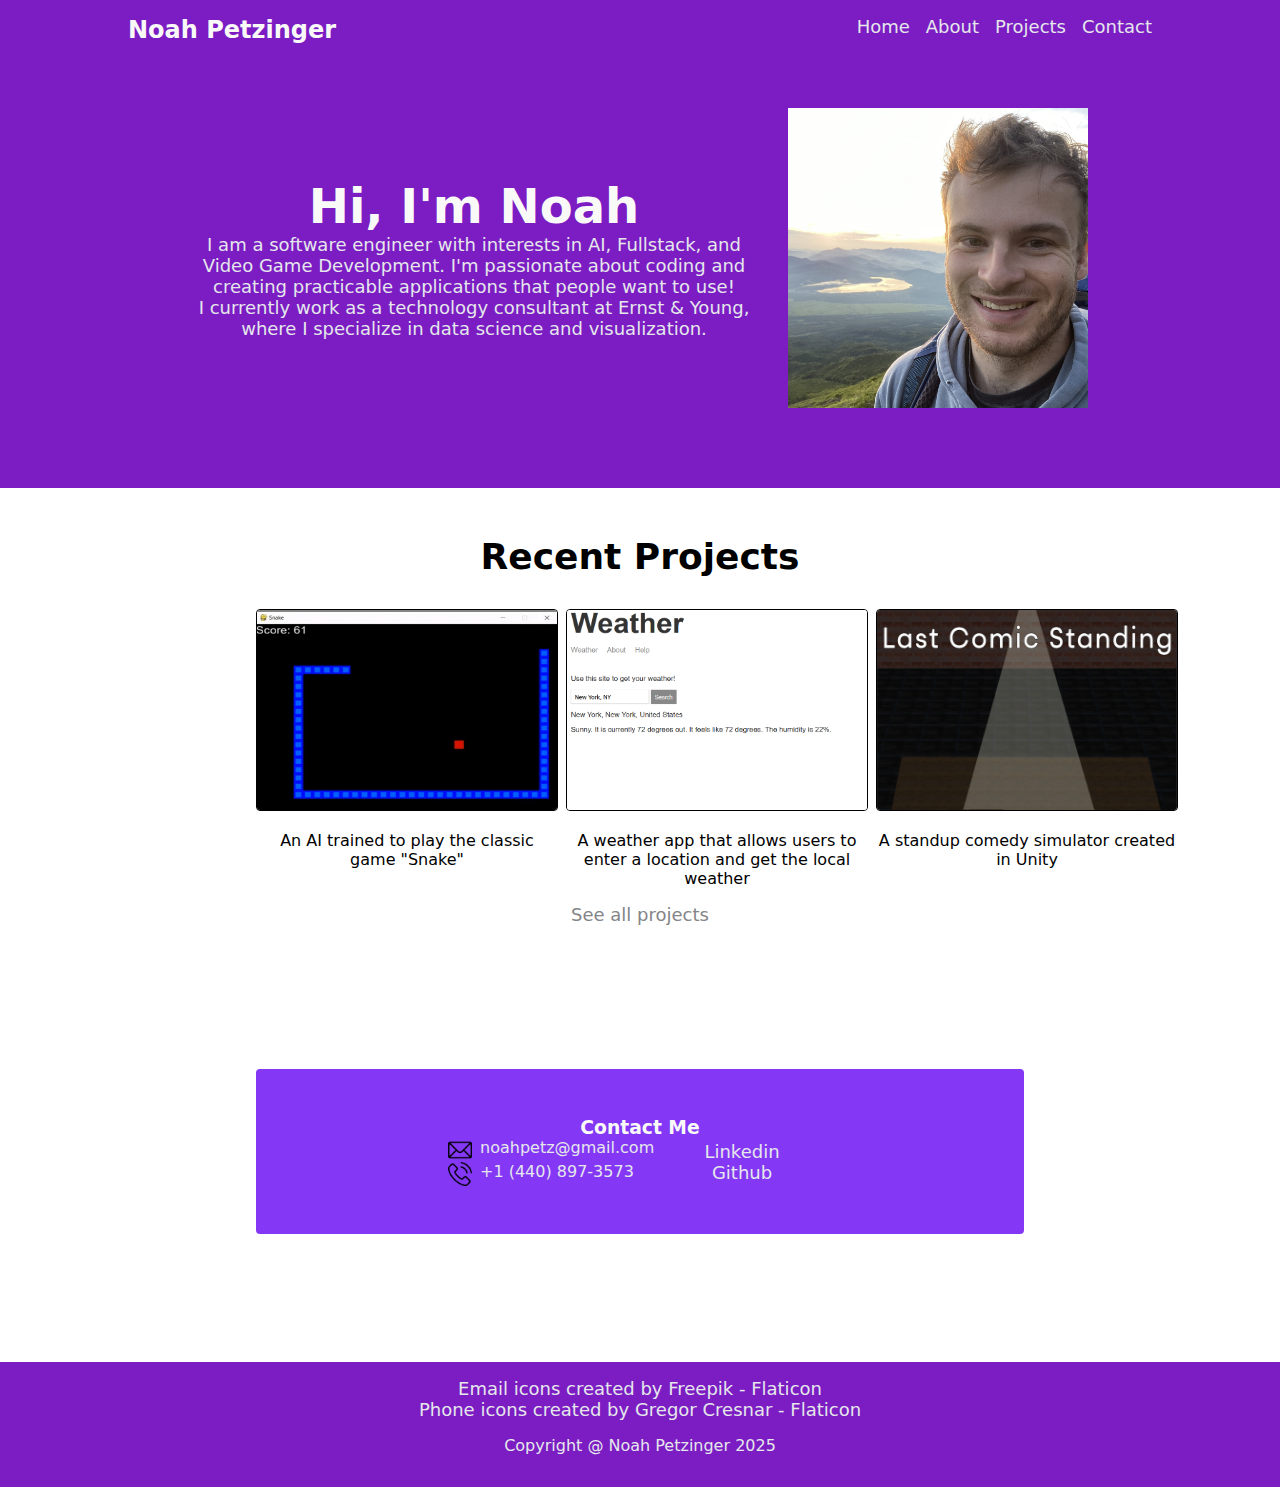
<file: index.html>
<!DOCTYPE html>
<html>

<head>
    <meta charset="utf-8">
    <title>Noah Petzinger</title>
    <meta name="viewport" content="width=device-width">
    <link rel="stylesheet" href="css/styles.css">
</head>

<body>
    <header>
        <h1 id="header-logo">Noah Petzinger</h1>
        <nav>
            <a href="index.html">Home</a>
            <a href="about.html">About</a>
            <a href="projects.html">Projects</a>
            <a href="contact.html">Contact</a>
        </nav>
    </header>

    <main>
        <section class="section-one">
            <div class="left-content">
                <h1 id="hero-text">Hi, I'm Noah</h1>
                <p id="secondary-text">I am a software engineer with interests in AI, Fullstack, and Video Game
                    Development. I'm passionate about coding and creating practicable applications that people want to
                    use!<br>
                    I currently work as a technology consultant at Ernst & Young, where I specialize in data science
                    and visualization.</p>
            </div>
            <img id="main-image" src="images/profile.jpg" alt="this is a placeholder for an image">
        </section>

        <section class="section-two">
            <h2>Recent Projects</h2>
            <div class="cards">
                <div class="card">
                    <a target="_blank" href="https://github.com/Jimegroxak/snake-ai">
                        <img src="images/snake.png"
                            alt="A picture of the game Snake, showing a blue snake and a score of 61">
                    </a>
                    <p>An AI trained to play the classic game "Snake"</p>
                </div>
                <div class="card">
                    <a target="_blank" href="https://github.com/Jimegroxak/node-weather-website">
                        <img src="images/weather-app.png" alt="A screenshot from the weather web application">
                    </a>
                    <p>A weather app that allows users to enter a location and get the local weather</p>
                </div>
                <div class="card">
                    <a target="_blank" href="https://jimegroxak.itch.io/last-comic-standing">
                        <img src="images/last-comic-standing.png"
                            alt="Title screen of the game \Last Comic Standing\ featuring a dimly-lit stage">
                    </a>
                    <p>A standup comedy simulator created in Unity</p>
                </div>
            </div>
            <a href="projects.html" id="all-projects-link">See all projects</a>
        </section>

        <!----
        <section class="section-three">
            <h2>Publications</h2>
            <a href="https://research.library.fordham.edu/frcv_facultypubs/76/">Visual Homing for Robot Teams: Do you
                see what I see?</a>
            <a
                href="https://www.spiedigitallibrary.org/conference-proceedings-of-spie/12549/1254902/Visual-homing-for-coordinated-robot-team-missions/10.1117/12.2664413.short">
                Visual Homing for Coordinated Robot Team Missions
            </a>
        </section>
        -->

        <section class="section-four">
            <h3>Contact Me</h3>
            <div class="content">
                <div class="left-content">
                    <div class="contact-method">
                        <img src="images/icons/mail.png" alt="an email icon">
                        <p>noahpetz@gmail.com</p>
                    </div>
                    <div class="contact-method">
                        <img src="images/icons/phone-call.png" alt="a phone icon">
                        <p>+1 (440) 897-3573</p>
                    </div>
                </div>
                <div class="right-content">
                    <a href="https://www.linkedin.com/in/noah-petzinger-3425ba1bb/">Linkedin</a>
                    <a href="https://github.com/Jimegroxak/">Github</a>
                </div>
            </div>
        </section>
    </main>

    <footer>
        <div class="attributions">
            <a href="https://www.flaticon.com/free-icons/email" title="email icons">Email icons created by Freepik -
                Flaticon</a>
            <br>
            <a href="https://www.flaticon.com/free-icons/phone" title="phone icons">Phone icons created by Gregor
                Cresnar - Flaticon</a>
        </div>
        <p>Copyright @ Noah Petzinger 2025</p>
    </footer>
</body>

</html>
</file>
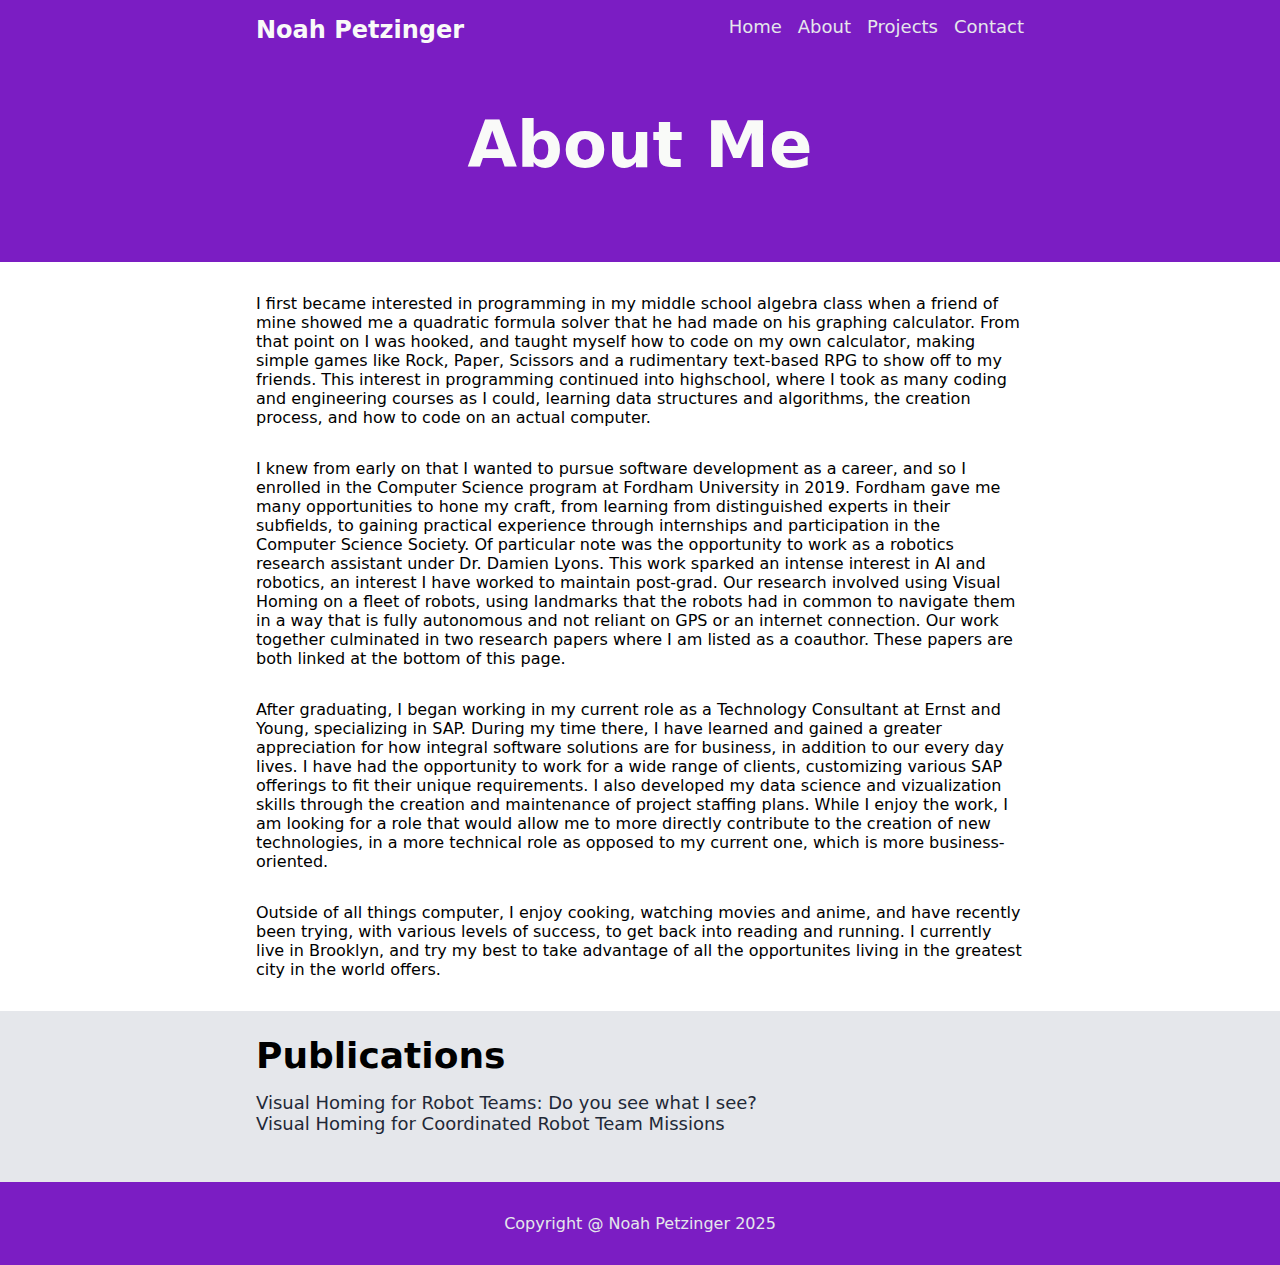
<file: about.html>
<!DOCTYPE html>
<html>

<head>
    <meta charset="utf-8">
    <title>About Me</title>
    <meta name="viewport" content="width=device-width">
    <link rel="stylesheet" href="css/about-styles.css">
</head>

<body>
    <header>
        <h1 id="header-logo">Noah Petzinger</h1>
        <nav>
            <a href="index.html">Home</a>
            <a href="">About</a>
            <a href="">Projects</a>
            <a href="#section-four">Contact</a>
        </nav>
    </header>

    <section class="section-one">
        <h1 id="hero-text">About Me</h1>
    </section>

    <section class="section-two">
        <p>
            I first became interested in programming in my middle school algebra class when a friend of mine showed me a
            quadratic formula solver that he had made on his graphing calculator. From that point on I was hooked, and
            taught myself how to code on my own calculator, making simple games like Rock, Paper, Scissors and a
            rudimentary text-based RPG to show off to my friends. This interest in programming continued into
            highschool, where I took as many coding and engineering courses
            as I could, learning data structures and algorithms, the creation process, and how to code on an
            actual computer.
        </p>
        <p>
            I knew from early on that I wanted to pursue software development as a career, and so I enrolled in
            the Computer Science program at Fordham University in 2019. Fordham gave me many opportunities to hone my
            craft,
            from learning from distinguished experts in their subfields, to gaining practical experience through
            internships and participation in the Computer Science Society. Of particular note was
            the opportunity to work as a robotics research assistant under Dr. Damien Lyons. This work sparked an
            intense interest in AI and robotics, an interest I have worked to maintain post-grad. Our research involved
            using Visual Homing on a fleet of robots, using landmarks that the robots had in common to navigate them in
            a way that is fully autonomous and not reliant on GPS or an internet connection. Our work together
            culminated in two research papers where I am listed as a coauthor. These papers are both linked at the
            bottom of this page.
        </p>
        <p>
            After graduating, I began working in my current role as a Technology Consultant at Ernst and Young,
            specializing in SAP. During my time there, I have learned and gained a greater appreciation for how integral
            software solutions are for business, in addition to our every day lives. I have had the opportunity to work
            for a wide range of clients, customizing various SAP offerings to fit their unique requirements. I also
            developed my data science and vizualization skills through the creation and maintenance of project staffing
            plans. While I enjoy the work, I am looking for a role that would allow me to more directly contribute to
            the creation of new technologies, in a more technical role as opposed to my current one, which is more
            business-oriented.
        </p>
        <p>
            Outside of all things computer, I enjoy cooking, watching movies and anime, and have recently been trying,
            with various levels of success, to get back into reading and running. I currently live in Brooklyn, and try
            my best to take advantage of all the opportunites living in the greatest city in the world offers.
        </p>
    </section>
    <section class="section-three">
        <h2>Publications</h2>
        <a href="https://research.library.fordham.edu/frcv_facultypubs/76/">Visual Homing for Robot Teams: Do you
            see what I see?</a>
        <a
            href="https://www.spiedigitallibrary.org/conference-proceedings-of-spie/12549/1254902/Visual-homing-for-coordinated-robot-team-missions/10.1117/12.2664413.short">
            Visual Homing for Coordinated Robot Team Missions
        </a>
    </section>

    <footer>
        <p>Copyright @ Noah Petzinger 2025</p>
    </footer>
</body>

</html>
</file>
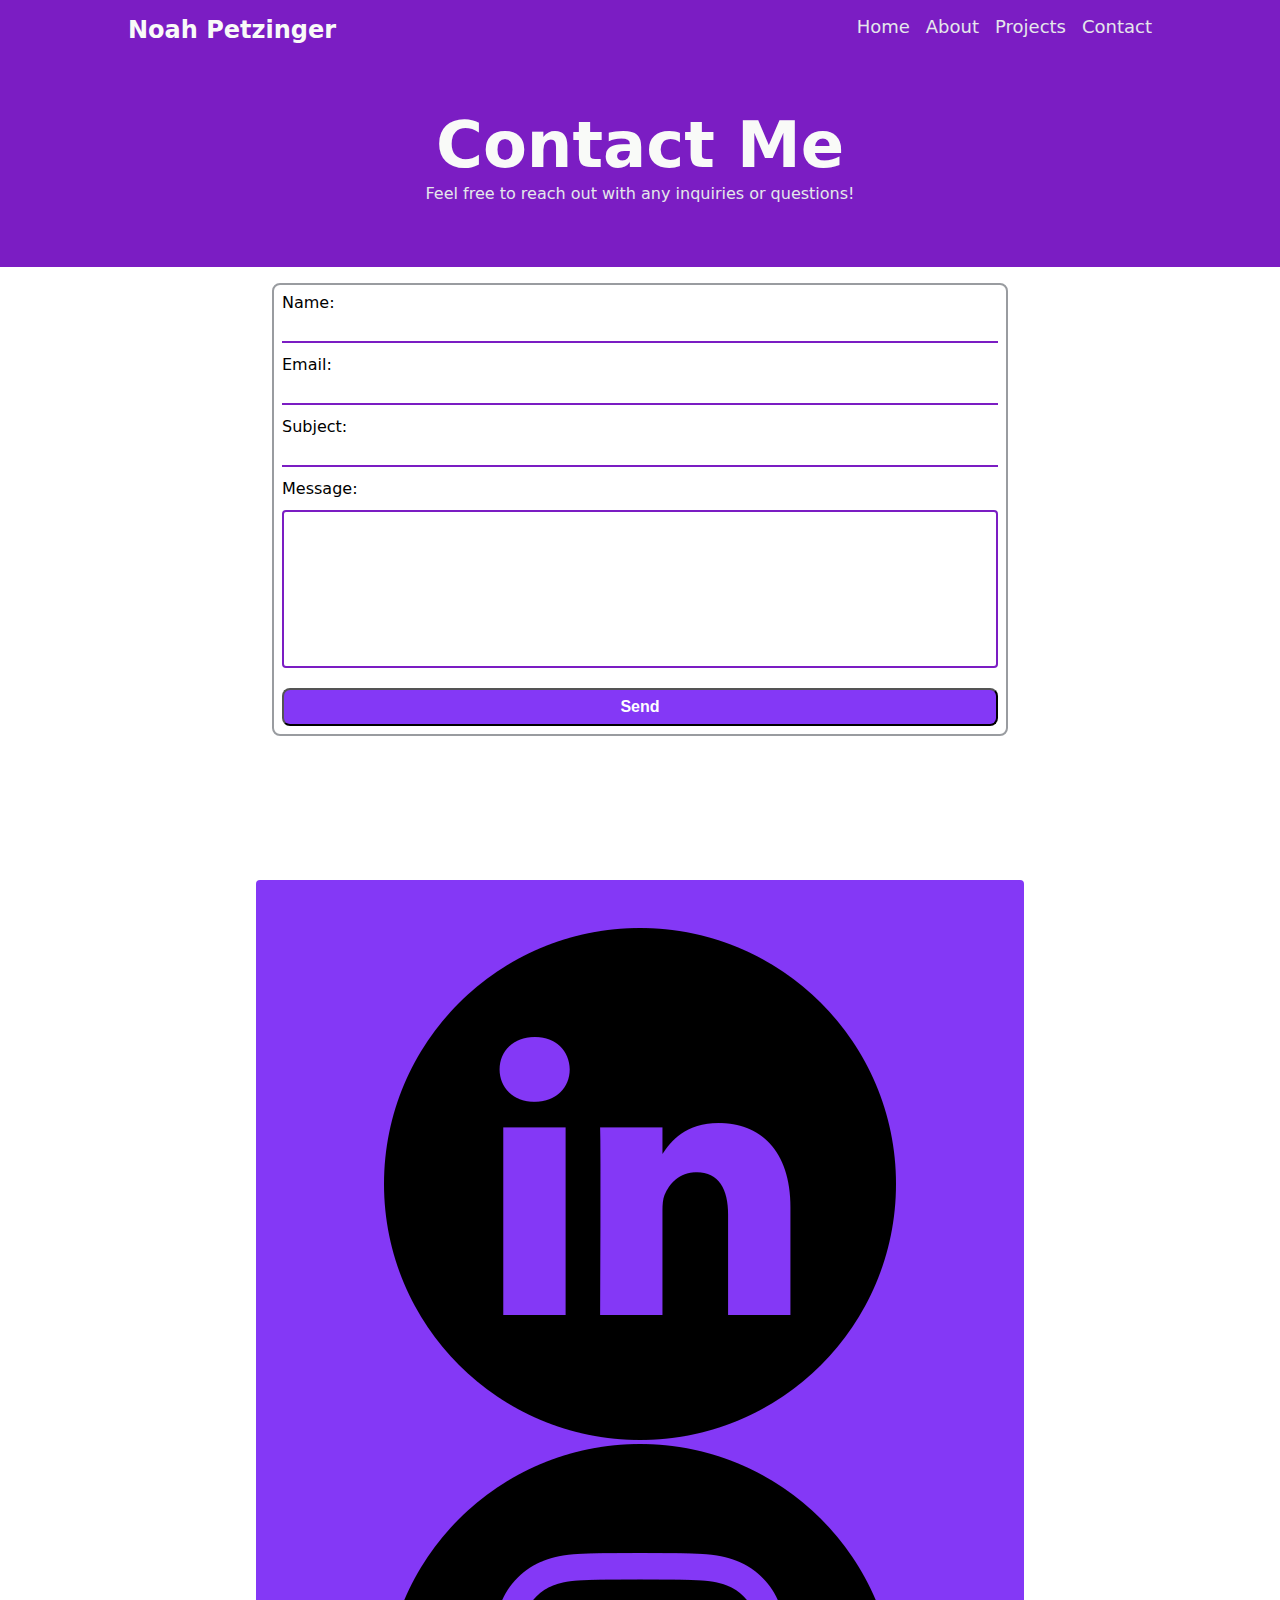
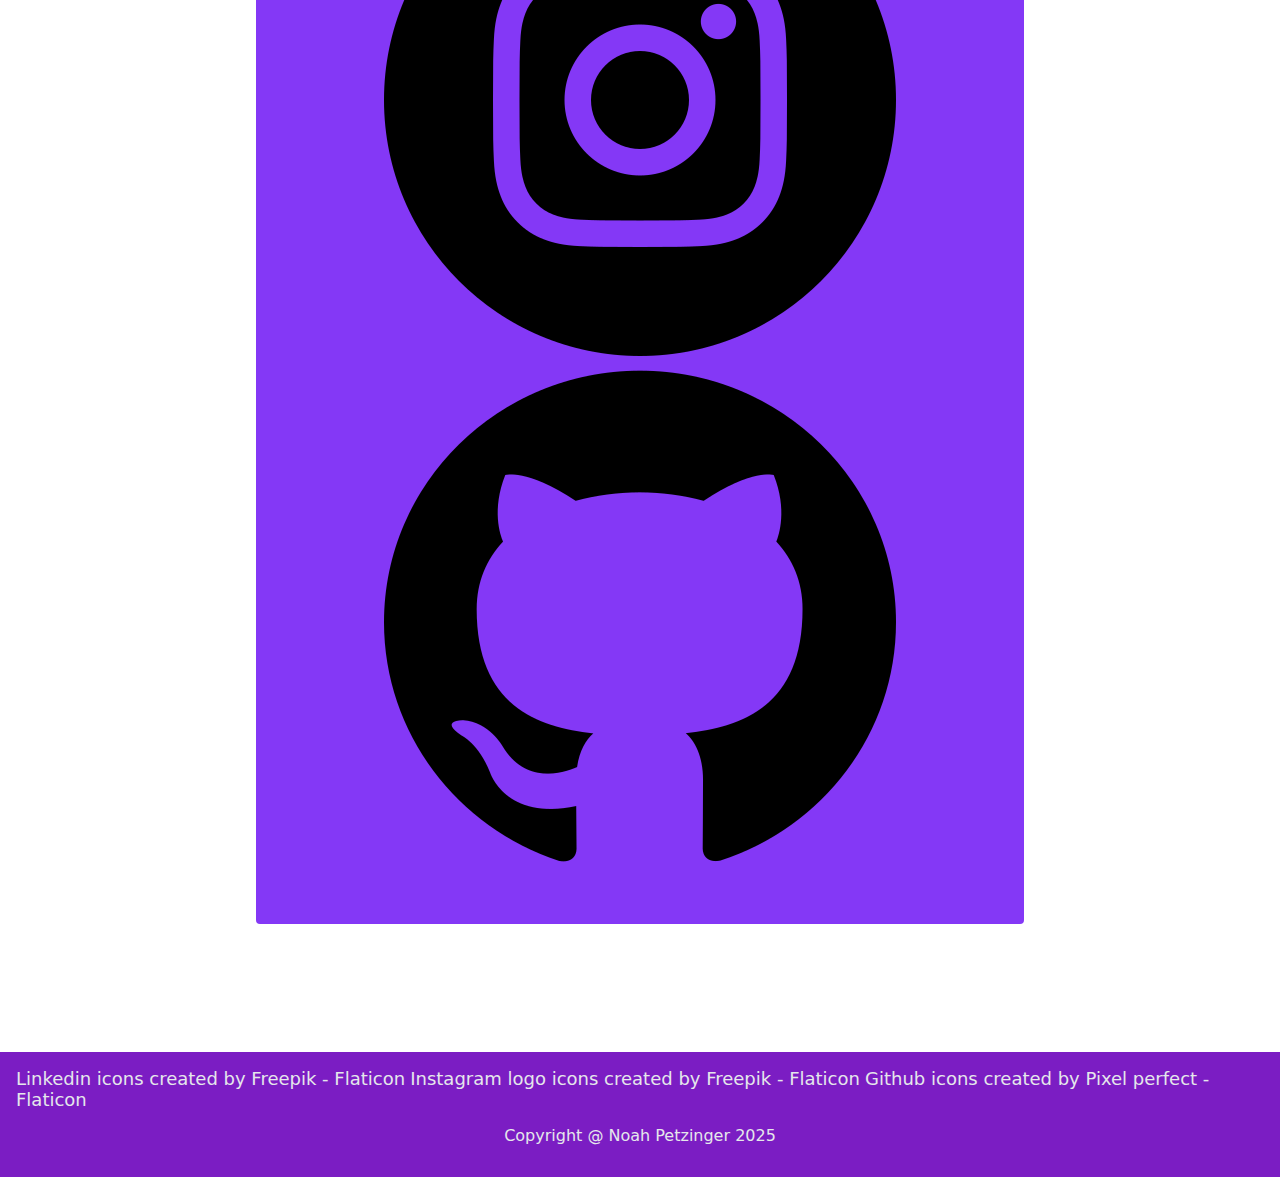
<file: contact.html>
<!DOCTYPE html>
<html>

<head>
    <meta charset="utf-8">
    <title>Noah Petzinger</title>
    <meta name="viewport" content="width=device-width">
    <link rel="stylesheet" href="css/contact-styles.css">
</head>

<body>
    <header>
        <h1 id="header-logo">Noah Petzinger</h1>
        <nav>
            <a href="index.html">Home</a>
            <a href="about.html">About</a>
            <a href="projects.html">Projects</a>
            <a href="contact.html">Contact</a>
        </nav>
    </header>

    <section class="section-one">
        <h1 id="hero-text">Contact Me</h1>
        <p>Feel free to reach out with any inquiries or questions!</p>
    </section>

    <section class="email-form">
        <form action="https://formspree.io/f/mgvkbewn" method="POST">
            <label for="name">Name:</label>
            <input type="text" name="name">

            <label for="email">Email:</label>
            <input type="email" name="email">

            <label for="subject">Subject:</label>
            <input type="text" name="subject">

            <label for="message">Message:</label>
            <textarea name="message" cols="30" rows="10"></textarea>

            <button type="submit" id="send-button">Send</button>
        </form>
    </section>

    <section class="section-four">
        <a target="_blank" href="https://www.linkedin.com/in/noah-petzinger-3425ba1bb/">
            <img src="images/icons/linkedin.png" alt="The LinkedIn logo">
        </a>
        <a target="_blank" href="https://www.instagram.com/noah_petzinger/?hl=en">
            <img src="images/icons/instagram.png" alt="The Instagram logo">
        </a>
        <a target="_blank" href="https://github.com/Jimegroxak/">
            <img src="images/icons/github.png" alt="The Github logo">
        </a>
    </section>

    <footer>
        <div class="attributions">
            <a href="https://www.flaticon.com/free-icons/linkedin" title="linkedin icons">Linkedin icons created by
                Freepik - Flaticon</a>
            <a href="https://www.flaticon.com/free-icons/instagram-logo" title="instagram logo icons">Instagram logo
                icons created by Freepik - Flaticon</a>
            <a href="https://www.flaticon.com/free-icons/github" title="github icons">Github icons created by Pixel
                perfect - Flaticon</a>
        </div>
        <p>Copyright @ Noah Petzinger 2025</p>
    </footer>
</body>
</file>
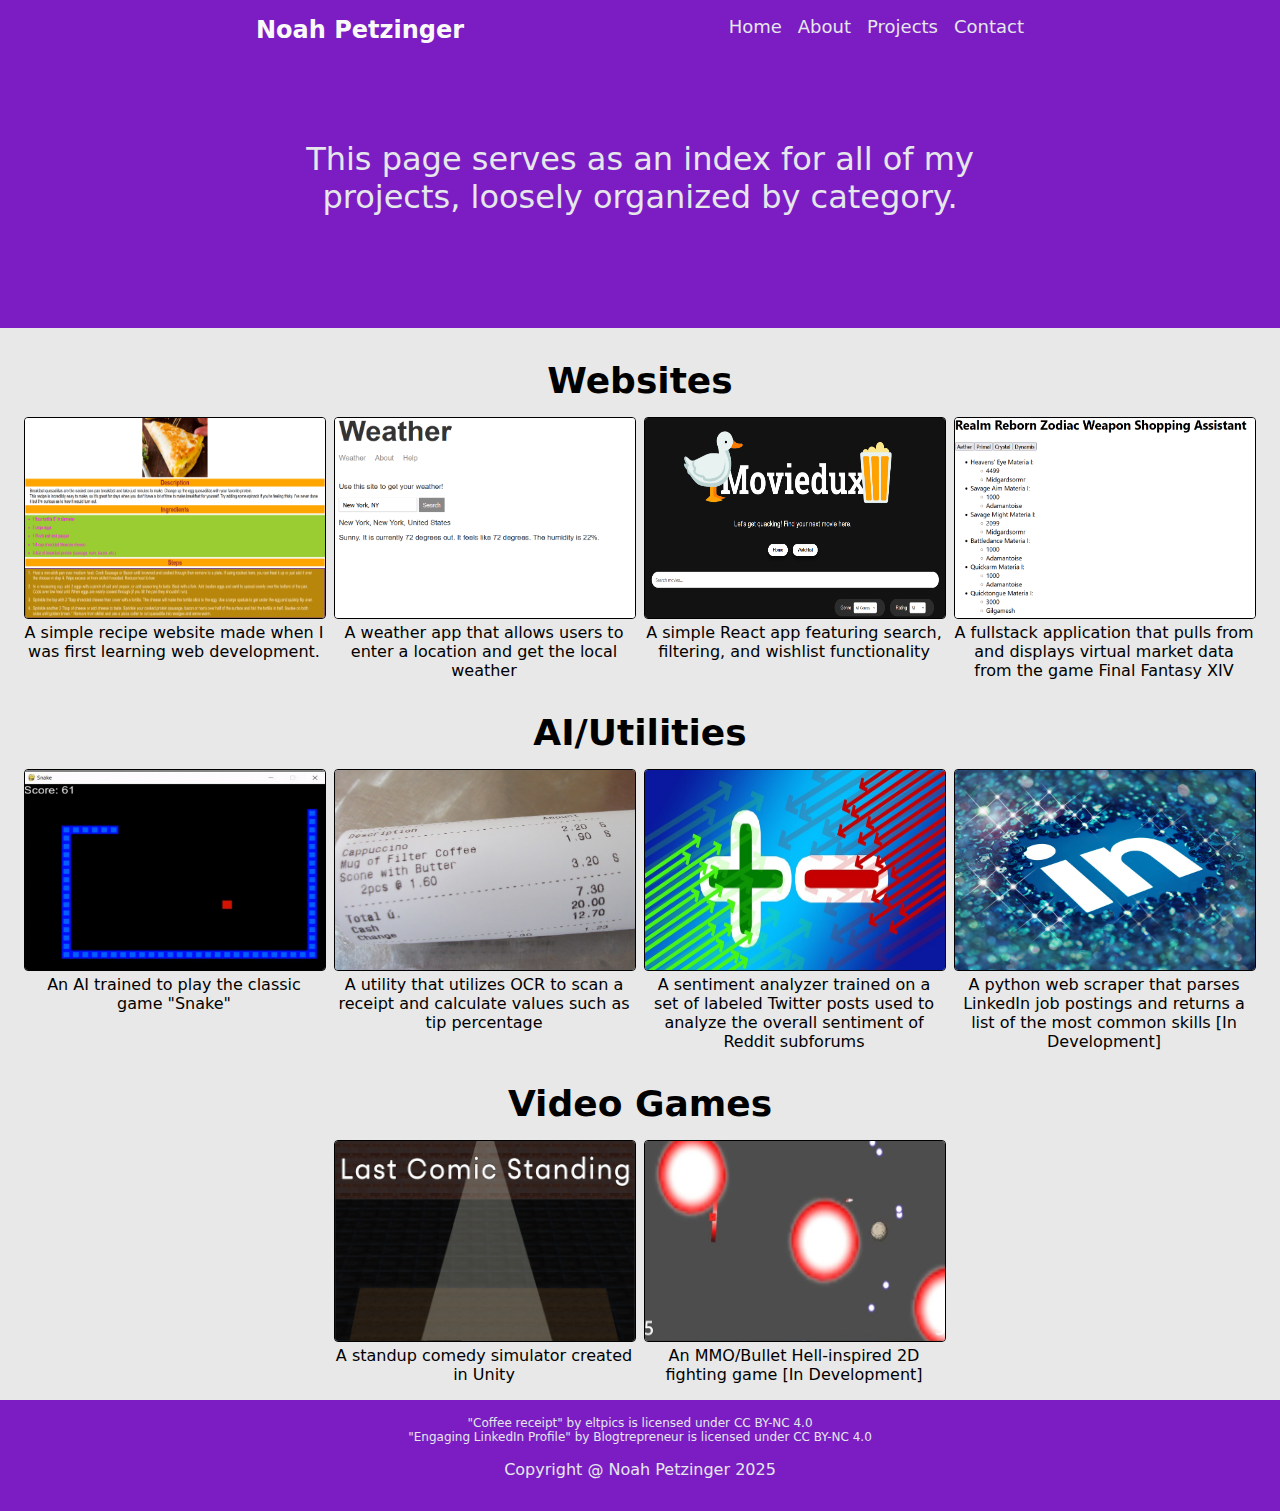
<file: projects.html>
<!DOCTYPE html>
<html>

<head>
    <meta charset="utf-8">
    <title>Projects</title>
    <meta name="viewport" content="width=device-width">
    <link rel="stylesheet" href="css/projects-styles.css">
</head>

<body>
    <header>
        <h1 id="header-logo">Noah Petzinger</h1>
        <nav>
            <a href="index.html">Home</a>
            <a href="about.html">About</a>
            <a href="">Projects</a>
            <a href="contact.html">Contact</a>
        </nav>
    </header>

    <section class="section-one">
        <p>This page serves as an index for all of my projects, loosely organized by category.</p>
    </section>
    <section class="project-section">
        <h2>Websites</h2>
        <div class="cards">
            <div class="card">
                <a target="_blank" href="https://github.com/Jimegroxak/recipes-website">
                    <img src="images/recipe.png" alt="A screenshot from the recipe website">
                </a>
                <p>A simple recipe website made when I was first learning web development.</p>
            </div>
            <div class="card">
                <a target="_blank" href="https://github.com/Jimegroxak/node-weather-website">
                    <img src="images/weather-app.png" alt="A screenshot from the weather web application">
                </a>
                <p>A weather app that allows users to enter a location and get the local weather</p>
            </div>
            <div class="card">
                <a target="_blank" href="https://github.com/Jimegroxak/moviedux">
                    <img src="images/moviedux.png" alt="A screenshot from the moviedux React application">
                </a>
                <p>A simple React app featuring search, filtering, and wishlist functionality</p>
            </div>
            <div class="card">
                <a target="_blank" href="https://github.com/Jimegroxak/ffxiv-materia-pricing">
                    <img src="images/materia.png" alt="A screenshot from the materia website">
                </a>
                <p>A fullstack application that pulls from and displays virtual market data from the game Final Fantasy
                    XIV</p>
            </div>
        </div>
        <h2>AI/Utilities</h2>
        <div class="cards">
            <div class="card">
                <a target="_blank" href="https://github.com/Jimegroxak/snake-ai">
                    <img src="images/snake.png"
                        alt="A picture of the game Snake, showing a blue snake and a score of 61">
                </a>
                <p>An AI trained to play the classic game "Snake"</p>
            </div>
            <div class="card">
                <a target="_blank" href="https://github.com/Jimegroxak/ReceiptScanner">
                    <img src="images/receipt.jpg" alt="A picture of a receipt from a coffee shop">
                </a>
                <p>A utility that utilizes OCR to scan a receipt and calculate values such as tip percentage</p>
            </div>
            <div class="card">
                <a target="_blank" href="https://github.com/Jimegroxak/RedditSentimentAnalysis">
                    <img src="images/arrows-plus-minus-business-finance-0dc4e5.jpg"
                        alt="A picture of two thumbs, one going up and one going down with green and red arrows on either side">
                </a>
                <p>A sentiment analyzer trained on a set of labeled Twitter posts used to analyze the overall sentiment
                    of Reddit subforums</p>
            </div>
            <div class="card">
                <a target="_blank" href="https://github.com/Jimegroxak/linkedin-skill-scraper">
                    <img src="images/LinkedIn.jpg"
                        alt="The LinkedIn Logo splashed in the middle of a puddle of blue, sparkling beads">
                </a>
                <p>A python web scraper that parses LinkedIn job postings and returns a list of the most common skills
                    [In Development]</p>
            </div>
        </div>
        <h2>Video Games</h2>
        <div class="cards">
            <div class="card">
                <a target="_blank" href="https://jimegroxak.itch.io/last-comic-standing">
                    <img src="images/last-comic-standing.png"
                        alt="Title screen of the game \Last Comic Standing\ featuring a dimly-lit stage">
                </a>
                <p>A standup comedy simulator created in Unity</p>
            </div>
            <div class="card">
                <a target="_blank" href="">
                    <img src="images/mmo-fighter.jpg"
                        alt="An image from my new game featuring two blocks shooting various brightly-colored projectiles at each other">
                </a>
                <p>An MMO/Bullet Hell-inspired 2D fighting game [In Development]</p>
            </div>
        </div>
    </section>

    <footer>
        <div class="attributions">
            <a href="https://www.flickr.com/photos/eltpics/5571555235/in/" target="_blank">"Coffee receipt"</a> by <a
                href="https://www.flickr.com/photos/eltpics/5571555235/in/" target="_blank">eltpics</a> is licensed
            under <a href="http://creativecommons.org/licenses/by-nc/4.0" target="_blank">CC BY-NC 4.0</a>
            <br>
            <a href="https://www.flickr.com/photos/143601516@N03/29443419161/in/photostream/" target="_blank">"Engaging
                LinkedIn Profile"</a> by <a href="http://howtostartablogonline.net" target="_blank">Blogtrepreneur</a>
            is licensed under <a href="http://creativecommons.org/licenses/by-nc/4.0" target="_blank">CC BY-NC 4.0</a>
        </div>
        <p>Copyright @ Noah Petzinger 2025</p>
    </footer>
</body>

</html>
</file>
<file: css/styles.css>
body {
    display: flex;
    flex-direction: column;
    font-family: system-ui, -apple-system, BlinkMacSystemFont, 'Segoe UI', Roboto, Oxygen, Ubuntu, Cantarell, 'Open Sans', 'Helvetica Neue', sans-serif;
    margin: 0;
    padding: 0;
}

header {
    display: flex;
    align-items: start;
    padding: 16px 10%;
}

footer {
    color: #E5E7EB;
    text-align: center;
    font-size: 16px;
    padding: 16px;
}

h2 {
    margin: 32px 0;
    font-size: 36px;
}

h3 {
    margin: 0;
    color: #F9FAF8;
}

header,
.section-one,
footer {
    background-color: #7b1dc3;
}

nav {
    display: flex;
    margin-left: auto;
    gap: 16px;
}

a {
    text-decoration: none;
}

button {
    background-color: #3882F6;
    color: #E5E7EB;
    padding: 8px 32px;
    border-radius: 8px;
    font-size: 16px;
    font-weight: bold;
    margin-top: 8px;
}

blockquote {
    font-size: 36px;
    font-style: italic;
    font-weight: light;
    color: #1F2937;
    margin-top: 64px;
    margin-bottom: 0;
}

.cards {
    display: flex;
}

.section-one {
    display: flex;
    padding: 48px 15% 80px;
    align-items: center;
    gap: 32px;
}

.section-two {
    padding: 16px 256px;
    display: flex;
    flex-direction: column;
    text-align: center;
}

.section-three {
    text-align: center;
    display: flex;
    flex-direction: column;
    padding: 16px 256px 48px;
    background-color: #E5E7EB;
}

.section-three a {
    text-align: left;
    margin-right: 32px;
    color: #1F2937;
}

.section-four {
    display: flex;
    flex-direction: column;
    text-align: center;
    justify-content: space-between;
    background-color: #8438f6;
    margin: 128px 256px;
    padding: 48px 128px;
    border-radius: 4px;
}

.section-four p {
    color: #E5E7EB;
    margin: 0;
}

.section-four button {
    border-color: #F9FAF8;
    border-style: solid;
}

.cards {
    display: flex;
    gap: 8px;
    justify-content: space-between;
}

.card {
    width: fit-content;
}

.card img {
    flex: auto;
    width: 300px;
    height: 200px;
    border: black 1px solid;
    border-radius: 4px;
}

#header-logo {
    font-size: 24px;
    color: #F9FAF8;
    margin: 0;
}

a,
#secondary-text {
    font-size: 18px;
    color: #E5E7EB;
    margin: 0;
}

#hero-text {
    font-size: 48px;
    color: #F9FAF8;
    font-weight: 900;
    margin: 0;
}

.section-one .left-content {
    flex-grow: 1;
    flex-basis: 100%;
}

.right-content {
    display: flex;
    flex-direction: column;
}

.left-content,
.right-content {
    text-align: center;
    min-width: 180px;
}

#main-image {
    flex-grow: 1;
    width: 300px;
    height: auto;
}

.contact-method {
    display: flex;
}

.contact-method img {
    width: 24px;
    height: auto;
    margin-right: 8px;
}

.content {
    display: flex;
    align-items: center;
    justify-content: space-between;
    margin: 0 64px;
}

#all-projects-link {
    color: #848587;
}
</file>
<file: css/about-styles.css>
body {
    display: flex;
    flex-direction: column;
    font-family: system-ui, -apple-system, BlinkMacSystemFont, 'Segoe UI', Roboto, Oxygen, Ubuntu, Cantarell, 'Open Sans', 'Helvetica Neue', sans-serif;
    margin: 0;
    padding: 0;
}

header {
    display: flex;
    align-items: start;
    padding: 16px 256px;
}

footer {
    color: #E5E7EB;
    font-size: 16px;
    padding: 16px;
}

footer p {
    text-align: center;
}

h1 {
    text-align: center;
}

h2 {
    margin: 16px 0;
    font-size: 36px;
}

h3 {
    margin: 0;
    color: #F9FAF8;
}

header,
.section-one,
footer {
    background-color: #7b1dc3;
}

nav {
    display: flex;
    margin-left: auto;
    gap: 16px;
}

a {
    text-decoration: none;
}

p {
    text-align: left;
}

button {
    background-color: #3882F6;
    color: #E5E7EB;
    padding: 8px 32px;
    border-radius: 8px;
    font-size: 16px;
    font-weight: bold;
    margin-top: 8px;
}

blockquote {
    font-size: 36px;
    font-style: italic;
    font-weight: light;
    color: #1F2937;
    margin-top: 64px;
    margin-bottom: 0;
}

.cards {
    display: flex;
}

.section-one {
    display: flex;
    padding: 48px 256px 80px;
    align-items: center;
    justify-content: center;
    gap: 32px;
}

.section-two {
    padding: 16px 256px;
    display: flex;
    flex-direction: column;
    text-align: center;
}

.section-three {
    display: flex;
    flex-direction: column;
    padding: 8px 256px 48px;
    background-color: #E5E7EB;
}

.section-three a {
    text-align: left;
    margin-right: 32px;
    color: #1F2937;
}

.section-four {
    display: flex;
    flex-direction: column;
    text-align: center;
    justify-content: space-between;
    background-color: #8438f6;
    margin: 128px 256px;
    padding: 48px 128px;
    border-radius: 4px;
}

.section-four p {
    color: #E5E7EB;
    margin: 0;
}

.section-four button {
    border-color: #F9FAF8;
    border-style: solid;
}

.cards {
    display: flex;
    gap: 8px;
    justify-content: space-between;
}

.card {
    width: fit-content;
}

.card img {
    flex: auto;
    width: 300px;
    height: 200px;
    border: black 1px solid;
    border-radius: 4px;
}

#header-logo {
    font-size: 24px;
    color: #F9FAF8;
    margin: 0;
}

a,
#secondary-text {
    font-size: 18px;
    color: #E5E7EB;
    margin: 0;
}

#hero-text {
    font-size: 64px;
    color: #F9FAF8;
    font-weight: 900;
    margin: 0;
}

.section-one .left-content {
    flex-grow: 1;
    flex-basis: 100%;
}

.right-content {
    display: flex;
    flex-direction: column;
}

.left-content,
.right-content {
    text-align: center;
    min-width: 180px;
}

#main-image {
    flex-grow: 1;
    width: 300px;
    height: auto;
}

.contact-method {
    display: flex;
}

.contact-method img {
    width: 24px;
    height: auto;
    margin-right: 8px;
}

.content {
    display: flex;
    align-items: center;
    justify-content: space-between;
    margin: 0 64px;
}

#all-projects-link {
    color: #848587;
}
</file>
<file: css/contact-styles.css>
body {
    display: flex;
    flex-direction: column;
    font-family: system-ui, -apple-system, BlinkMacSystemFont, 'Segoe UI', Roboto, Oxygen, Ubuntu, Cantarell, 'Open Sans', 'Helvetica Neue', sans-serif;
    margin: 0;
    padding: 0;
}

header {
    display: flex;
    align-items: start;
    padding: 16px 10%;
}

footer {
    color: #E5E7EB;
    font-size: 16px;
    padding: 16px;
}

footer p {
    text-align: center;
}

h1 {
    text-align: center;
}

h2 {
    margin: 16px 0;
    font-size: 36px;
}

h3 {
    margin: 0;
    color: #F9FAF8;
}

header,
.section-one,
footer {
    background-color: #7b1dc3;
}

nav {
    display: flex;
    margin-left: auto;
    gap: 16px;
}

a {
    text-decoration: none;
}

p {
    text-align: left;
}

button {
    background-color: #8438f6;
    color: #fdfeff;
    padding: 8px 32px;
    border-radius: 8px;
    font-size: 16px;
    font-weight: bold;
    margin-top: 8px;
}

blockquote {
    font-size: 36px;
    font-style: italic;
    font-weight: light;
    color: #1F2937;
    margin-top: 64px;
    margin-bottom: 0;
}

.cards {
    display: flex;
}

.section-one {
    display: flex;
    flex-direction: column;
    padding: 48px 256px;
    align-items: center;
    justify-content: center;
}

.section-one p {
    color: #E5E7EB;
    font-size: 16px;
    margin-top: 2px;
}

.email-form {
    margin: 0 20%;
    padding: 16px;
    display: flex;
    flex-direction: column;
    text-align: left;
    justify-content: center;
}

form {
    display: flex;
    flex-direction: column;
    border: #999ca0 2px solid;
    padding: 8px;
    border-radius: 8px;
    min-width: 400px;
}

input {
    border: none;
    border-bottom: #7b1dc3 2px solid;
}

input,
textarea {
    margin: 12px 0px;
    flex-shrink: 1;
}

textarea {
    resize: none;
    border: #7b1dc3 2px solid;
    border-radius: 4px;
}

.section-three {
    display: flex;
    flex-direction: column;
    padding: 8px 256px 48px;
    background-color: #E5E7EB;
}

.section-three a {
    text-align: left;
    margin-right: 32px;
    color: #1F2937;
}

.section-four {
    display: flex;
    flex-direction: column;
    text-align: center;
    justify-content: space-between;
    background-color: #8438f6;
    margin: 128px 256px;
    padding: 48px 128px;
    border-radius: 4px;
}

.section-four p {
    color: #E5E7EB;
    margin: 0;
}

.section-four button {
    border-color: #F9FAF8;
    border-style: solid;
}

.cards {
    display: flex;
    gap: 8px;
    justify-content: space-between;
}


#header-logo {
    font-size: 24px;
    color: #F9FAF8;
    margin: 0;
}

a,
#secondary-text {
    font-size: 18px;
    color: #E5E7EB;
    margin: 0;
}

#hero-text {
    font-size: 64px;
    color: #F9FAF8;
    font-weight: 900;
    margin: 0;
}

.section-one .left-content {
    flex-grow: 1;
    flex-basis: 100%;
}

.right-content {
    display: flex;
    flex-direction: column;
}

.contact-method {
    display: flex;
}

.content {
    display: flex;
    align-items: center;
    justify-content: space-between;
    margin: 0 64px;
}

#all-projects-link {
    color: #848587;
}
</file>
<file: css/projects-styles.css>
body {
    display: flex;
    flex-direction: column;
    font-family: system-ui, -apple-system, BlinkMacSystemFont, 'Segoe UI', Roboto, Oxygen, Ubuntu, Cantarell, 'Open Sans', 'Helvetica Neue', sans-serif;
    margin: 0;
    padding: 0;
    background-color: #e8e8e8;
}

header {
    display: flex;
    align-items: start;
    padding: 16px 256px;
}

header a {
    font-size: 18px;
    color: #E5E7EB;
}

footer {
    color: #E5E7EB;
    text-align: center;
    font-size: 16px;
    padding: 16px;
}

h2 {
    margin: 32px 0 16px;
    font-size: 36px;
}

h3 {
    margin: 0;
    color: #F9FAF8;
}

header,
.section-one,
footer {
    background-color: #7b1dc3;
}

nav {
    display: flex;
    margin-left: auto;
    gap: 16px;
}

a {
    text-decoration: none;
    font-size: 12px;
    color: inherit;
}

button {
    background-color: #3882F6;
    color: #E5E7EB;
    padding: 8px 32px;
    border-radius: 8px;
    font-size: 16px;
    font-weight: bold;
    margin-top: 8px;
}

blockquote {
    font-size: 36px;
    font-style: italic;
    font-weight: light;
    color: #1F2937;
    margin-top: 64px;
    margin-bottom: 0;
}

.cards {
    display: flex;
    gap: 8px;
    text-align: center;
    justify-content: center;
    flex-wrap: wrap;
    margin-bottom: 16px;
}

.section-one {
    display: flex;
    padding: 48px 256px 80px;
    align-items: center;
    gap: 32px;
    font-size: 32px;
    color: #E5E7EB;
    text-align: center;
}

.project-section {
    text-align: center;
}

.section-three {
    text-align: center;
    display: flex;
    flex-direction: column;
    padding: 16px 256px 48px;
    background-color: #E5E7EB;
}

.section-three a {
    text-align: left;
    margin-right: 32px;
    color: #1F2937;
}

.section-four {
    display: flex;
    flex-direction: column;
    text-align: center;
    justify-content: space-between;
    background-color: #8438f6;
    margin: 128px 256px;
    padding: 48px 128px;
    border-radius: 4px;
}

.section-four p {
    color: #E5E7EB;
    margin: 0;
}

.section-four button {
    border-color: #F9FAF8;
    border-style: solid;
}

.card {
    width: fit-content;
}

.card img {
    flex: auto;
    width: 300px;
    height: 200px;
    border: black 1px solid;
    border-radius: 4px;
}

.card p {
    text-wrap: wrap;
    width: 300px;
    margin: 0;
}

#header-logo {
    font-size: 24px;
    color: #F9FAF8;
    margin: 0;
}

#secondary-text {
    font-size: 18px;
    color: #E5E7EB;
    margin: 0;
}

#hero-text {
    font-size: 48px;
    color: #F9FAF8;
    font-weight: 900;
    margin: 0;
}

.section-one .left-content {
    flex-grow: 1;
    flex-basis: 100%;
}

.right-content {
    display: flex;
    flex-direction: column;
}

.left-content,
.right-content {
    text-align: center;
    min-width: 180px;
}

#main-image {
    flex-grow: 1;
    width: 300px;
    height: auto;
}

.contact-method {
    display: flex;
}

.contact-method img {
    width: 24px;
    height: auto;
    margin-right: 8px;
}

.content {
    display: flex;
    align-items: center;
    justify-content: space-between;
    margin: 0 64px;
}

#all-projects-link {
    color: #848587;
}

.attributions {
    font-size: 12px;
}
</file>
